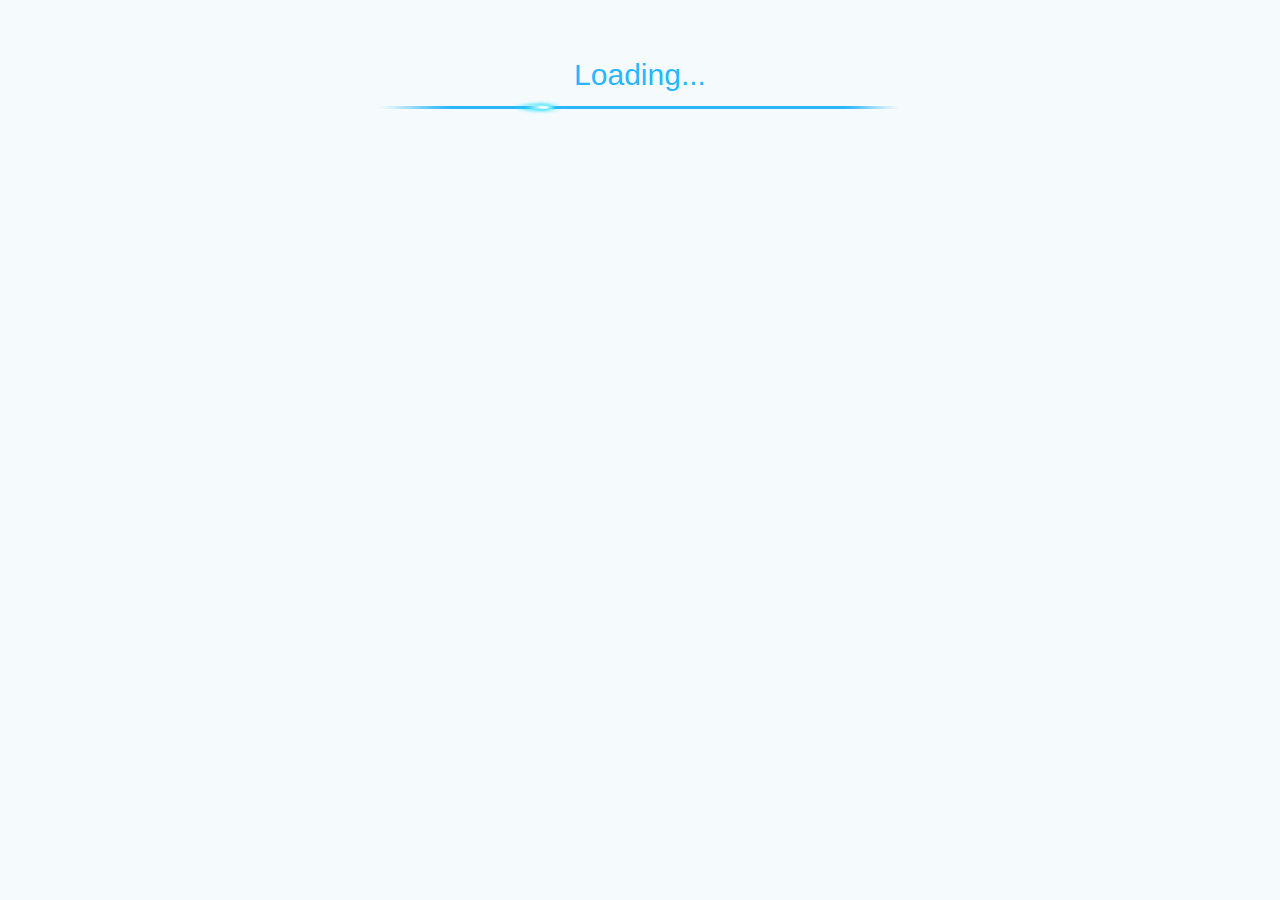
<file: loading/index.html>
<!DOCTYPE html PUBLIC "-//W3C//DTD XHTML 1.0 Transitional//EN" "http://www.w3.org/TR/xhtml1/DTD/xhtml1-transitional.dtd">
<html xmlns="http://www.w3.org/1999/xhtml">
<head>
<meta http-equiv="Content-Type" content="text/html; charset=utf-8" />
<title>Loading</title>

<style type="text/css">
*{padding:0; margin:0;}
body {background:#F5FAFD;padding:50px 0 0 0;}
.mvBox{height:15px; background:#F5FAFD url(images/test2.jpg) no-repeat left center; width:471px; position:relative; padding:0 30px; margin:0 auto;}
.mvBtn{position:absolute; left:50px; top:0;}
.mvTxt{height:50px; line-height:50px; width:531px; text-align:center; font-size:30px; color:#29B6FF; font-family:Arial; margin:0 auto;}
</style>

<script type="text/javascript" src="js/jquery.js">


</script>

</head>
<body>


<div class="mvTxt">Loading<span class="mvSq">.</span><span class="mvSq">.</span><span class="mvSq">.</span></div>
<div class="mvBox">
 <img class="mvBtn" src="images/test1.jpg" />
</div>

<script language="javascript">
 var delVal=50;
 function autoMove(){
	 delVal++;
	 if(delVal>400){
		delVal=50; 
	 }
	 $(".mvBtn").css("left",delVal);
 }
 setInterval(autoMove,8);
 var deNum=0;
 function autoTsq(){
	$(".mvSq").css("color","#F5FAFD");
	setTimeout(function(){$(".mvSq").eq(0).css("color","#29B6FF")},0);
	setTimeout(function(){$(".mvSq").eq(1).css("color","#29B6FF")},500);
	setTimeout(function(){$(".mvSq").eq(2).css("color","#29B6FF")},1000);
 }
 setInterval(autoTsq,1500);
 
 
 
 function reloadurl(){ window.location.href="../man/main utilite.html"; }  
window.setTimeout("reloadurl();",3000)
</script>

</body>
</html>
</file>
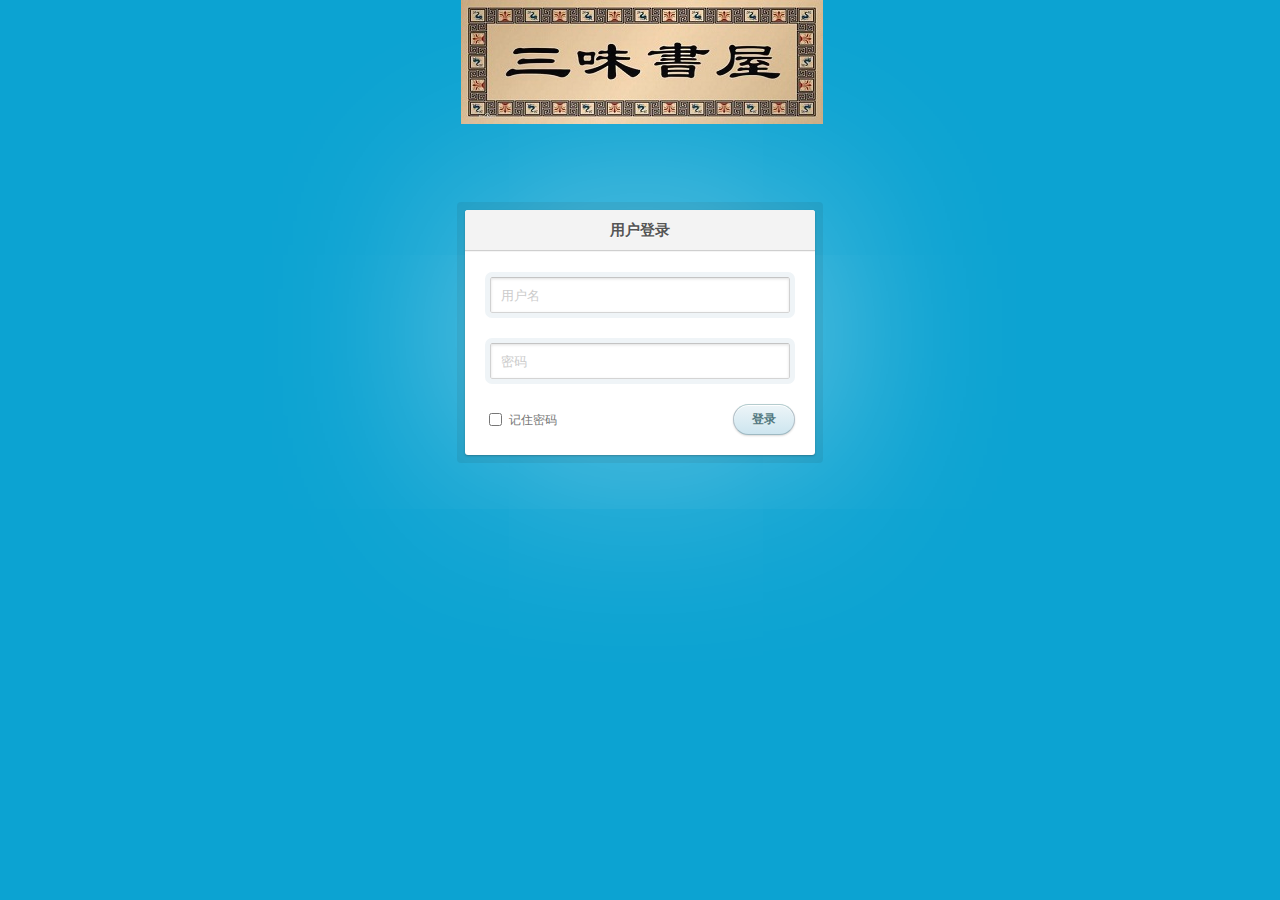
<file: login/login.html>
<!DOCTYPE html>
<!--[if lt IE 7]> <html class="lt-ie9 lt-ie8 lt-ie7" lang="en"> <![endif]-->
<!--[if IE 7]> <html class="lt-ie9 lt-ie8" lang="en"> <![endif]-->
<!--[if IE 8]> <html class="lt-ie9" lang="en"> <![endif]-->
<!--[if gt IE 8]><!--> <html lang="en"> <!--<![endif]-->
<head>
  <meta charset="utf-8">
  <meta http-equiv="X-UA-Compatible" content="IE=edge,chrome=1">
  <title>Login Form</title>
  <link rel="stylesheet" href="css/style.css">
<script type="text/javascript">
function check(){
	var mail=document.getElementById("email").value;
	 	if(mail==""){
		alert("用户名不能为空");
		document.getElementById("email").focus();
		return false;
		}

	}
function clearText(){
	var mail=document.getElementById("email");
	if(mail.value=="请输入正确的用户名"){
		mail.value="";
		mail.style.borderColor="#ff0000";
		}
	}
	


	
	
  
  
</script>
</head>
<body>
<div id="header"><img src="logo.jpg" alt="logo" class="logo"/></div>
<div style="text-align:center;">
  <section class="container">
    <div class="login">
      <h1>用户登录</h1>
      <form method="post" action="../loading/index.html" onSubmit="return check()">
        <p>
          <input  id="email" type="text" name="login" value="" placeholder="用户名" oonfocus="clearText()"/>
        </p>
        <p>
          <input type="password" name="password" value="" placeholder="密码">
        </p>
        <p class="remember_me">
          <label>
            <input type="checkbox" name="remember_me" id="remember_me">
            记住密码 </label>
        </p>
        <p class="submit" id="1">
          <input type="submit" name="commit" value="登录">
        </p>
      </form>
    </div>
    <div class="login-help">
      <p>&nbsp;</p>
    </div>
  </section>
  
</div>
</body>
</html>
</file>
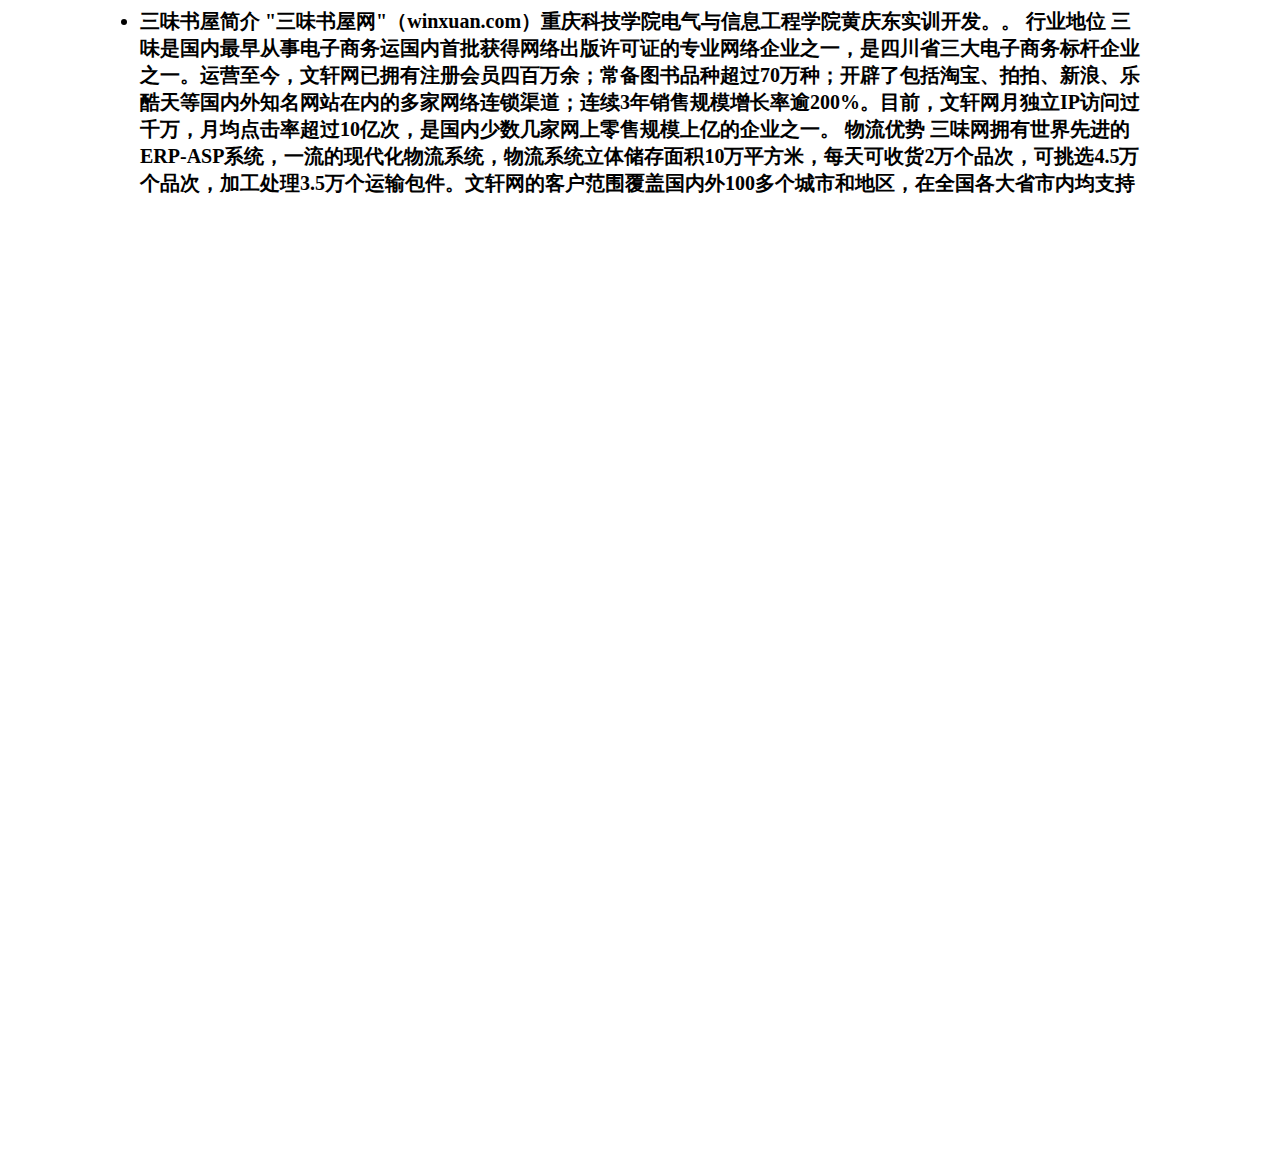
<file: man/iframe/inf.html>
<!DOCTYPE html PUBLIC "-//W3C//DTD XHTML 1.0 Transitional//EN" "http://www.w3.org/TR/xhtml1/DTD/xhtml1-transitional.dtd">
<html xmlns="http://www.w3.org/1999/xhtml">
<head>
<meta http-equiv="Content-Type" content="text/html; charset=utf-8" />
<title>inf</title>
<style type="text/css">
#body{
	height:1151px;
	width:1000px;
	repeat:no-repeat;
	text-decoration:none;
	margin-top: 20;
	margin-right: auto;
	margin-bottom: 0;
	margin-left: auto;
}
#body li {
	font-size: 20px;
	font-weight: bold;
}
</style>
</head>

<body>
<div id="body">
<li>
三味书屋简介
"三味书屋网"（winxuan.com）重庆科技学院电气与信息工程学院黄庆东实训开发。。
 
行业地位
三味是国内最早从事电子商务运国内首批获得网络出版许可证的专业网络企业之一，是四川省三大电子商务标杆企业之一。运营至今，文轩网已拥有注册会员四百万余；常备图书品种超过70万种；开辟了包括淘宝、拍拍、新浪、乐酷天等国内外知名网站在内的多家网络连锁渠道；连续3年销售规模增长率逾200%。目前，文轩网月独立IP访问过千万，月均点击率超过10亿次，是国内少数几家网上零售规模上亿的企业之一。
 
物流优势
三味网拥有世界先进的ERP-ASP系统，一流的现代化物流系统，物流系统立体储存面积10万平方米，每天可收货2万个品次，可挑选4.5万个品次，加工处理3.5万个运输包件。文轩网的客户范围覆盖国内外100多个城市和地区，在全国各大省市内均支持

</li>
</div>
</body>
</html>
</file>
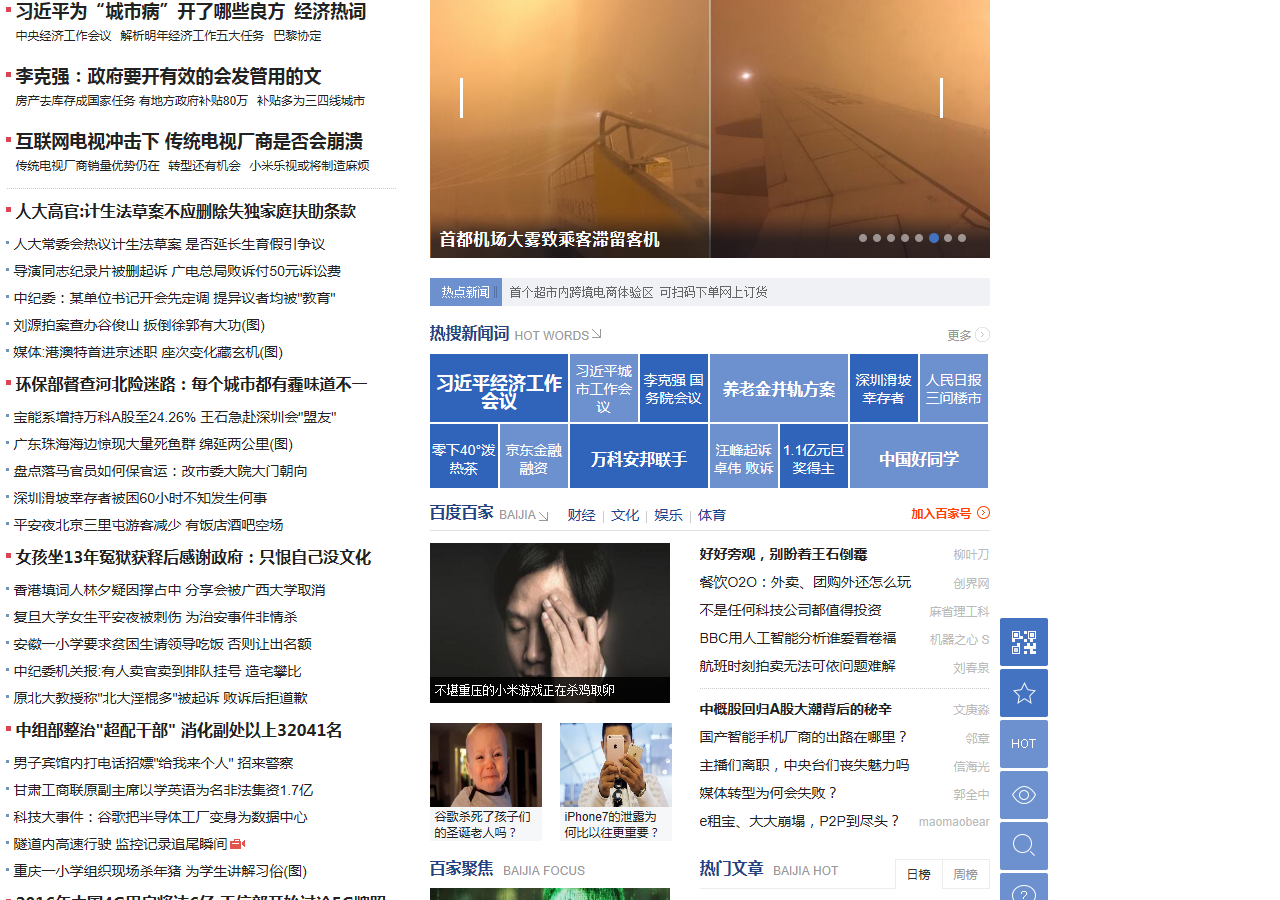
<file: man/iframe/news.html>
<!DOCTYPE html PUBLIC "-//W3C//DTD XHTML 1.0 Transitional//EN" "http://www.w3.org/TR/xhtml1/DTD/xhtml1-transitional.dtd">
<html xmlns="http://www.w3.org/1999/xhtml">
<head>
<meta http-equiv="Content-Type" content="text/html; charset=utf-8" />
<title>无标题文档</title>

<style type="text/css">
body {
	margin:0px auto;
	background-image: url(../images/news.PNG);
	background-repeat:no-repeat;
}
</style>
</head>

<body>

</body>
</html>
</file>
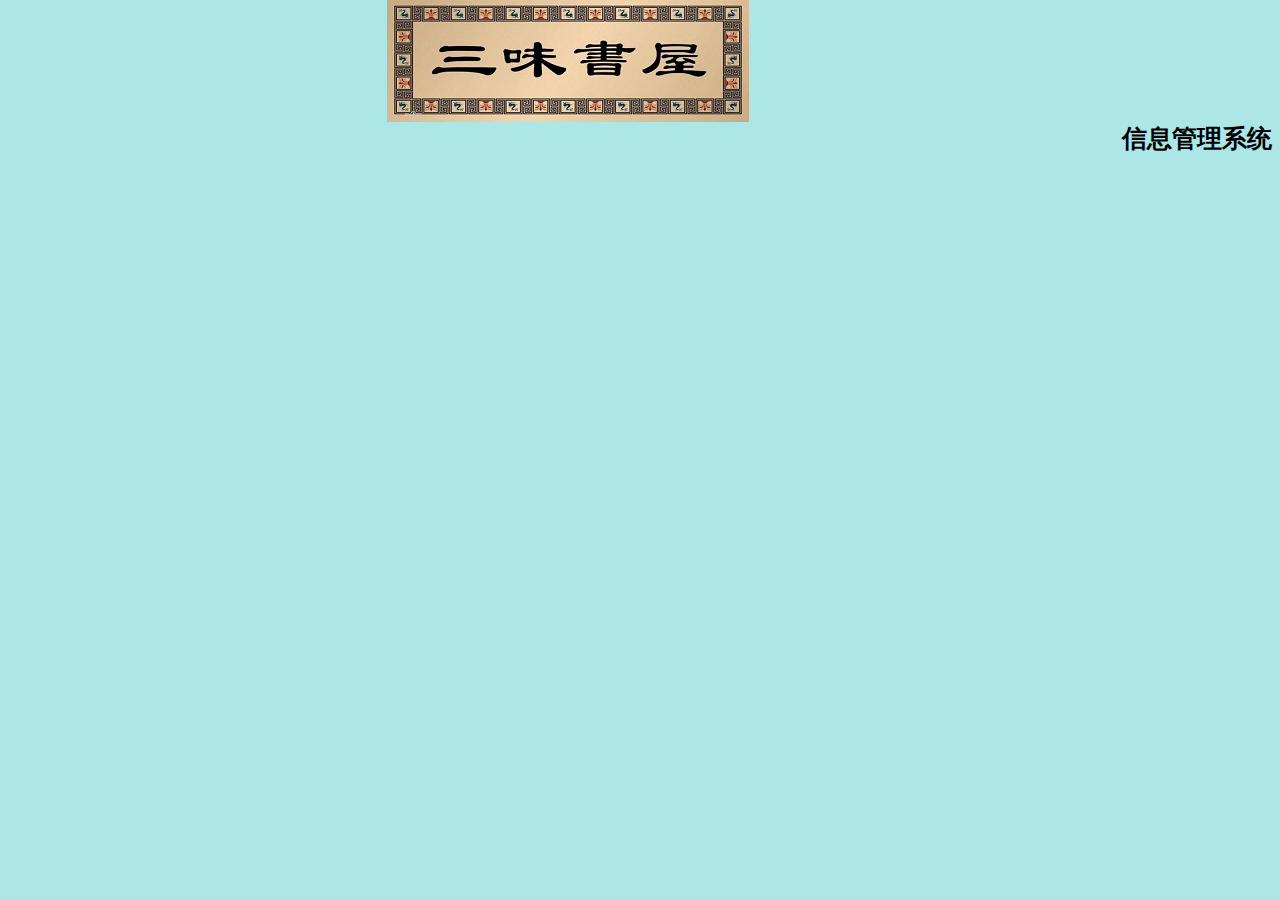
<file: man/iframe/top.html>
<!DOCTYPE html PUBLIC "-//W3C//DTD XHTML 1.0 Transitional//EN" "http://www.w3.org/TR/xhtml1/DTD/xhtml1-transitional.dtd">
<html xmlns="http://www.w3.org/1999/xhtml">
<head>
<meta http-equiv="Content-Type" content="text/html; charset=utf-8" />
<title>top</title>
<style type="text/css">
body{
	background-color:#ACE6E6;}
#header #logo #inf {
}
#header #logo img {
	margin-left: 30%;
	margin-top: -10px;
}
#header {
	height:100px;
	top:0px;
	background-color: #ACE6E6;
}
#header #logo #inf {
	text-align: right;
	font-size: 25px;
	font-weight: bold;
	text-decoration: none;
	clip: rect(auto,auto,100px,auto);
	margin-right: 0px;
	margin-bottom: 0px;
}
</style>
</head>

<body>

<div id="header" >

                <div id="logo">
                  <img src="../logo.jpg" />
                                          <div id="inf"><li>信息管理系统
                                          </li></div>
                                          
                                          
  </div>                                    
                                               
                                                                        
                                                                       
</div>































</body>
</html>
</file>
<file: login/css/style.css>
html, body, div, span, applet, object, iframe,
h1, h2, h3, h4, h5, h6, p, blockquote, pre,
a, abbr, acronym, address, big, cite, code,
del, dfn, em, img, ins, kbd, q, s, samp,
small, strike, strong, sub, sup, tt, var,
b, u, i, center,
dl, dt, dd, ol, ul, li,
fieldset, form, label, legend,
table, caption, tbody, tfoot, thead, tr, th, td,
article, aside, canvas, details, embed,
figure, figcaption, footer, header, hgroup,
menu, nav, output, ruby, section, summary,
time, mark, audio, video {
  margin: 0;
  padding: 0;
  border: 0;
  font-size: 100%;
  font: inherit;
  vertical-align: baseline;
}

article, aside, details, figcaption, figure,
footer, header, hgroup, menu, nav, section {
  display: block;
}

body {
  line-height: 1;
}

ol, ul {
  list-style: none;
}

blockquote, q {
  quotes: none;
}

blockquote:before, blockquote:after,
q:before, q:after {
  content: '';
  content: none;
}

table {
  border-collapse: collapse;
  border-spacing: 0;
}
/*
 * Copyright (c) 2012-2013 Thibaut Courouble
 * http://www.cssflow.com
 *
 * Licensed under the MIT License:
 * http://www.opensource.org/licenses/mit-license.php
 */
body {
  font: 13px/20px 'Lucida Grande', Tahoma, Verdana, sans-serif;
  color: #404040;
  background: #0ca3d2;
}

.container {
  margin: 80px auto;
  width: 640px;
}

.login {
  position: relative;
  margin: 0 auto;
  padding: 20px 20px 20px;
  width: 310px;
  background: white;
  border-radius: 3px;
  -webkit-box-shadow: 0 0 200px rgba(255, 255, 255, 0.5), 0 1px 2px rgba(0, 0, 0, 0.3);
  box-shadow: 0 0 200px rgba(255, 255, 255, 0.5), 0 1px 2px rgba(0, 0, 0, 0.3);
}
.login:before {
  content: '';
  position: absolute;
  top: -8px;
  right: -8px;
  bottom: -8px;
  left: -8px;
  z-index: -1;
  background: rgba(0, 0, 0, 0.08);
  border-radius: 4px;
}
.login h1 {
  margin: -20px -20px 21px;
  line-height: 40px;
  font-size: 15px;
  font-weight: bold;
  color: #555;
  text-align: center;
  text-shadow: 0 1px white;
  background: #f3f3f3;
  border-bottom: 1px solid #cfcfcf;
  border-radius: 3px 3px 0 0;
  background-image: -webkit-linear-gradient(top, whiteffd, #eef2f5);
  background-image: -moz-linear-gradient(top, whiteffd, #eef2f5);
  background-image: -o-linear-gradient(top, whiteffd, #eef2f5);
  background-image: linear-gradient(to bottom, whiteffd, #eef2f5);
  -webkit-box-shadow: 0 1px whitesmoke;
  box-shadow: 0 1px whitesmoke;
}
.login p {
  margin: 20px 0 0;
}
.login p:first-child {
  margin-top: 0;
}
.login input[type=text], .login input[type=password] {
  width: 278px;
}
.login p.remember_me {
  float: left;
  line-height: 31px;
}
.login p.remember_me label {
  font-size: 12px;
  color: #777;
  cursor: pointer;
}
.login p.remember_me input {
  position: relative;
  bottom: 1px;
  margin-right: 4px;
  vertical-align: middle;
}
.login p.submit {
  text-align: right;
}

.login-help {
  margin: 20px 0;
  font-size: 11px;
  color: white;
  text-align: center;
  text-shadow: 0 1px #2a85a1;
  font-size:12px;
}
.login-help a {
  color: #cce7fa;
  text-decoration: none;
}
.login-help a:hover {
  text-decoration: underline;
}

:-moz-placeholder {
  color: #c9c9c9 !important;
  font-size: 13px;
}

::-webkit-input-placeholder {
  color: #ccc;
  font-size: 13px;
}

input {
  font-family: 'Lucida Grande', Tahoma, Verdana, sans-serif;
  font-size: 14px;
}

input[type=text], input[type=password] {
  margin: 5px;
  padding: 0 10px;
  width: 200px;
  height: 34px;
  color: #404040;
  background: white;
  border: 1px solid;
  border-color: #c4c4c4 #d1d1d1 #d4d4d4;
  border-radius: 2px;
  outline: 5px solid #eff4f7;
  -moz-outline-radius: 3px;
  -webkit-box-shadow: inset 0 1px 3px rgba(0, 0, 0, 0.12);
  box-shadow: inset 0 1px 3px rgba(0, 0, 0, 0.12);
}
input[type=text]:focus, input[type=password]:focus {
  border-color: #7dc9e2;
  outline-color: #dceefc;
  outline-offset: 0;
}

input[type=submit] {
  padding: 0 18px;
  height: 29px;
  font-size: 12px;
  font-weight: bold;
  color: #527881;
  text-shadow: 0 1px #e3f1f1;
  background: #cde5ef;
  border: 1px solid;
  border-color: #b4ccce #b3c0c8 #9eb9c2;
  border-radius: 16px;
  outline: 0;
  -webkit-box-sizing: content-box;
  -moz-box-sizing: content-box;
  box-sizing: content-box;
  background-image: -webkit-linear-gradient(top, #edf5f8, #cde5ef);
  background-image: -moz-linear-gradient(top, #edf5f8, #cde5ef);
  background-image: -o-linear-gradient(top, #edf5f8, #cde5ef);
  background-image: linear-gradient(to bottom, #edf5f8, #cde5ef);
  -webkit-box-shadow: inset 0 1px white, 0 1px 2px rgba(0, 0, 0, 0.15);
  box-shadow: inset 0 1px white, 0 1px 2px rgba(0, 0, 0, 0.15);
}
input[type=submit]:active {
  background: #cde5ef;
  border-color: #9eb9c2 #b3c0c8 #b4ccce;
  -webkit-box-shadow: inset 0 0 3px rgba(0, 0, 0, 0.2);
  box-shadow: inset 0 0 3px rgba(0, 0, 0, 0.2);
}

.lt-ie9 input[type=text], .lt-ie9 input[type=password] {
  line-height: 34px;
}


#header {
  margin: 0 auto;
  width: 640px;
   position: relative;
  margin: 0 auto;
}#header .logo {
	margin-left:22%;
}
</file>
